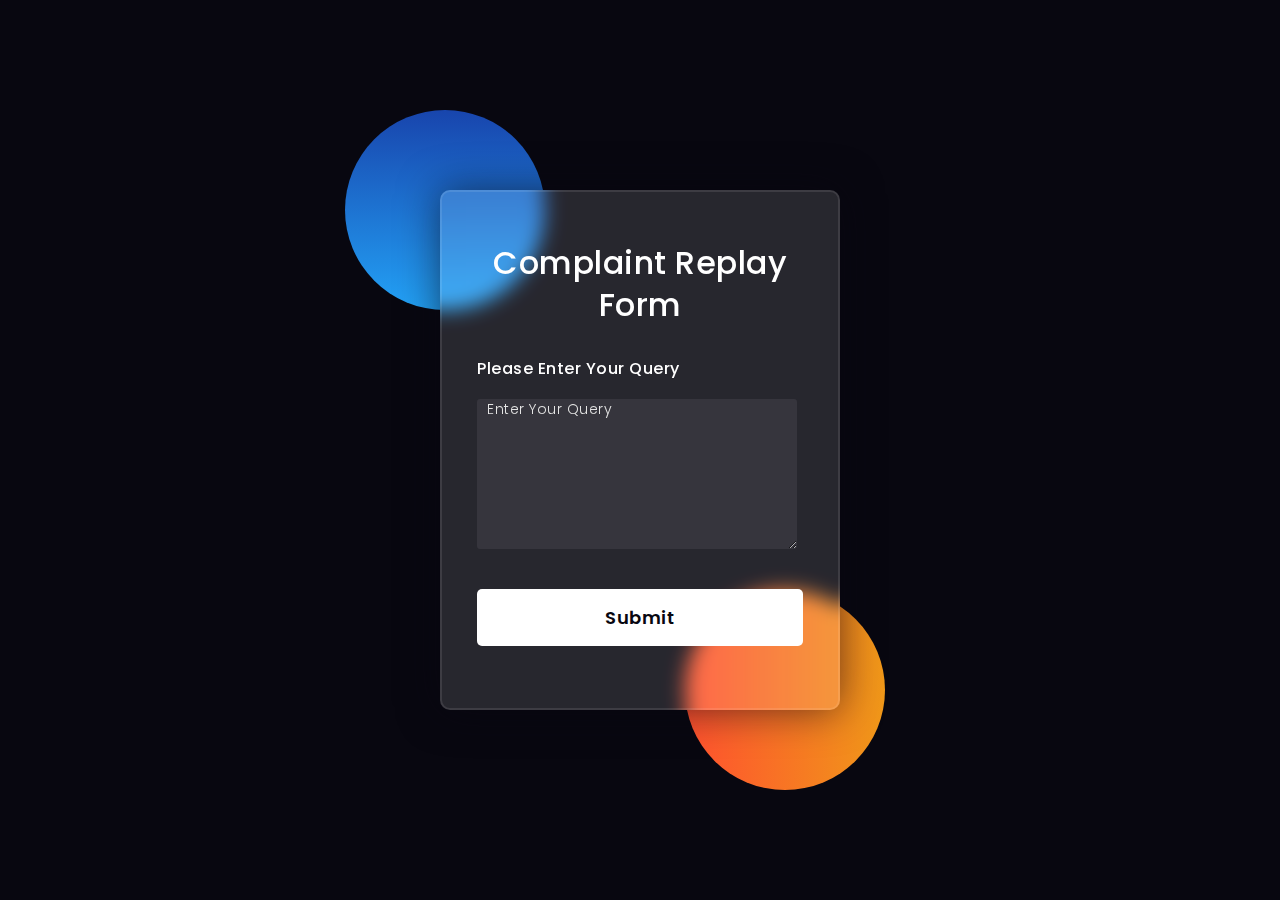
<file: complaint-replay-form.html>
<!DOCTYPE html>
<html lang="en">
<head>
  <!-- Design by foolishdeveloper.com -->
    <title>Glassmorphism login Form Tutorial in html css</title>
 
    <link rel="preconnect" href="https://fonts.gstatic.com">
    <link rel="stylesheet" href="https://cdnjs.cloudflare.com/ajax/libs/font-awesome/5.15.4/css/all.min.css">
    <link href="https://fonts.googleapis.com/css2?family=Poppins:wght@300;500;600&display=swap" rel="stylesheet">
    <!--Stylesheet-->
    <style media="screen">
      *,
*:before,
*:after{
    padding: 0;
    margin: 0;
    box-sizing: border-box;
}
body{
    background-color: #080710;
}
.background{
    width: 430px;
    height: 520px;
    position: absolute;
    transform: translate(-50%,-50%);
    left: 50%;
    top: 50%;
}
.background .shape{
    height: 200px;
    width: 200px;
    position: absolute;
    border-radius: 50%;
}
.shape:first-child{
    background: linear-gradient(
        #1845ad,
        #23a2f6
    );
    left: -80px;
    top: -80px;
}
.shape:last-child{
    background: linear-gradient(
        to right,
        #ff512f,
        #f09819
    );
    right: -30px;
    bottom: -80px;
}
form{
    height: 520px;
    width: 400px;
    background-color: rgba(255,255,255,0.13);
    position: absolute;
    transform: translate(-50%,-50%);
    top: 50%;
    left: 50%;
    border-radius: 10px;
    backdrop-filter: blur(10px);
    border: 2px solid rgba(255,255,255,0.1);
    box-shadow: 0 0 40px rgba(8,7,16,0.6);
    padding: 50px 35px;
}
form *{
    font-family: 'Poppins',sans-serif;
    color: #ffffff;
    letter-spacing: 0.5px;
    outline: none;
    border: none;
}
form h3{
    font-size: 32px;
    font-weight: 500;
    line-height: 42px;
    text-align: center;
}

label{
    display: block;
    margin-top: 30px;
    font-size: 16px;
    font-weight: 500;
}
textarea{
    display: block;
    height: 50px;
    width: 320px;
    height: 150px;
    background-color: rgba(255,255,255,0.07);
    border-radius: 3px;
    padding: 0 10px;
    margin-top: 18px;
    font-size: 14px;
    font-weight: 300;
}
::placeholder{
    color: #e5e5e5;
}
button{
    margin-top: 40px;
    width: 100%;
    background-color: #ffffff;
    color: #080710;
    padding: 15px 0;
    font-size: 18px;
    font-weight: 600;
    border-radius: 5px;
    cursor: pointer;
}

    </style>
</head>
<body>
    <div class="background">
        <div class="shape"></div>
        <div class="shape"></div>
    </div>
    <form>
        <h3>Complaint Replay Form</h3>

        <label for="password">Please Enter Your Query</label>
        <textarea name="complaint-replay" id="complaint-replay" cols="50" rows="50" placeholder="Enter Your Query"></textarea>

        <button>Submit</button>
    </form>
</body>
</html>
</file>
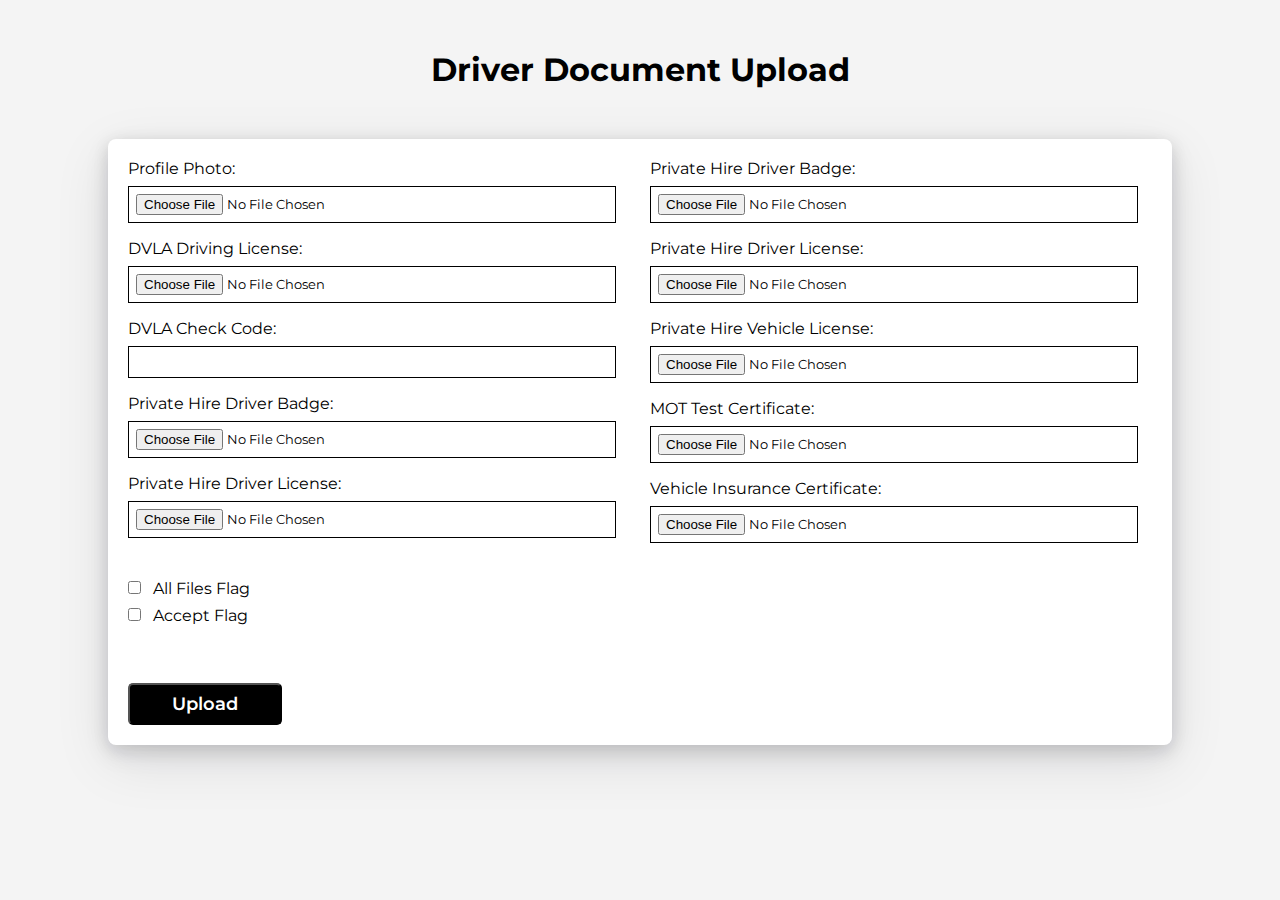
<file: driver-Login.html>
<!DOCTYPE html>
<html lang="en">

<head>
    <meta charset="UTF-8">
    <meta name="viewport" content="width=device-width, initial-scale=1.0">
    <style>
        @import url("https://fonts.googleapis.com/css2?family=Lato:wght@300;400&family=Montserrat:wght@200;300;400;700;800&family=Roboto:wght@300;400&display=swap");

        * {
            margin: 0;
            padding: 0;
            font-family: "Montserrat", sans-serif;
            text-transform: capitalize;
            color: #000000;
        }

        body {
            background-color: #f4f4f4;
            margin: 0;
            padding: 0;
            display: flex;
            justify-content: center;
            align-items: center;
            flex-direction: column;
        }

        /* Chrome, Safari, Edge, Opera */
        input::-webkit-outer-spin-button,
        input::-webkit-inner-spin-button {
            -webkit-appearance: none;
            margin: 0;
        }

        /* Firefox */
        input[type=number] {
            -moz-appearance: textfield;
        }

        form {
            width: 80%;
            margin-top: 50px;
            margin-bottom: 50px;
            background-color: #fff;
            padding: 20px;
            border-radius: 8px;
            box-shadow: rgba(17, 17, 26, 0.1) 0px 4px 16px, rgba(17, 17, 26, 0.1) 0px 8px 24px, rgba(17, 17, 26, 0.1) 0px 16px 56px;
            display: grid;
            gap: 20px;
            grid-template-columns: repeat(2, 1fr);
        }

        label {
            display: block;
            margin-bottom: 8px;
        }

        input[type="file"],
        input[type="number"] {
            margin-bottom: 16px;
            border: 1px solid #000000;
            padding: 7px;
            width: 100%;
        }

        input[type="checkbox"] {
            margin-right: 8px;
            border: 1px solid #000000;
            padding: 7px;
        }

        .column {
            grid-column: span 1;
            margin-right: 30px;
        }

        .full-width {
            grid-column: span 2;
        }

        button {
            margin-top: 50px;
            width: 15%;
            background-color: #000000;
            color: #ffffff;
            transition: 0.5s ease;
            padding: 8px 0;
            font-size: 18px;
            font-weight: 600;
            border-radius: 5px;
            cursor: pointer;
        }

        @media screen and (max-width: 600px) {
            form {
                width: 80%;
                margin-top: 50px;
                margin-bottom: 100px;
                background-color: #fff;
                padding: 20px;
                border-radius: 8px;
                box-shadow: 0 0 10px rgba(0, 0, 0, 0.1);
                display: flex;
                flex-direction: column;
                gap: 20px;
            }

            button {
                width: 33%;
            }
        }
    </style>
    <title>Driver Login</title>
    <link rel="icon" type="image/x-icon" href="assets/images/Euro-New-Logo.jpg">
</head>

<body>
    <h1 style="text-align: center; margin-top: 50px;">Driver Document Upload </h1>
    <form id="uploadForm" action="#" method="post">
        <!-- First 5 inputs on the right -->
        <div class="column">
            <label for="profilePhoto">Profile Photo:</label>
            <input type="file" id="profilePhoto" name="profilePhoto">

            <label for="drivingLicense">DVLA Driving License:</label>
            <input type="file" id="drivingLicense" name="drivingLicense">

            <label for="checkCode">DVLA Check Code:</label>
            <input type="Number" id="checkCode" name="checkCode">

            <label for="driverBadge">Private Hire Driver Badge:</label>
            <input type="file" id="driverBadge" name="driverBadge">

            <label for="vehicleLicense">Private Hire Driver License:</label>
            <input type="file" id="vehicleLicense" name="vehicleLicense">
        </div>

        <!-- Next 5 inputs on the left -->
        <div class="column">
            <label for="driverBadge">Private Hire Driver Badge:</label>
            <input type="file" id="driverBadge" name="driverBadge">

            <label for="vehicleLicense">Private Hire Driver License:</label>
            <input type="file" id="vehicleLicense" name="vehicleLicense">

            <label for="vehicleLicense">Private Hire Vehicle License:</label>
            <input type="file" id="vehicleLicense" name="vehicleLicense">

            <label for="motCertificate">MOT Test Certificate:</label>
            <input type="file" id="motCertificate" name="motCertificate">

            <label for="insuranceCertificate">Vehicle Insurance Certificate:</label>
            <input type="file" id="insuranceCertificate" name="insuranceCertificate">
        </div>

        <!-- Checkboxes and Submit Button -->
        <div class="full-width">
            <label>
                <input type="checkbox" id="allFilesFlag" name="allFilesFlag"> All files flag
            </label>

            <label>
                <input type="checkbox" id="acceptFlag" name="acceptFlag"> Accept flag
            </label>

            <button type="button" onclick="uploadFiles()">Upload</button>
        </div>
    </form>

</body>

</html>
</file>
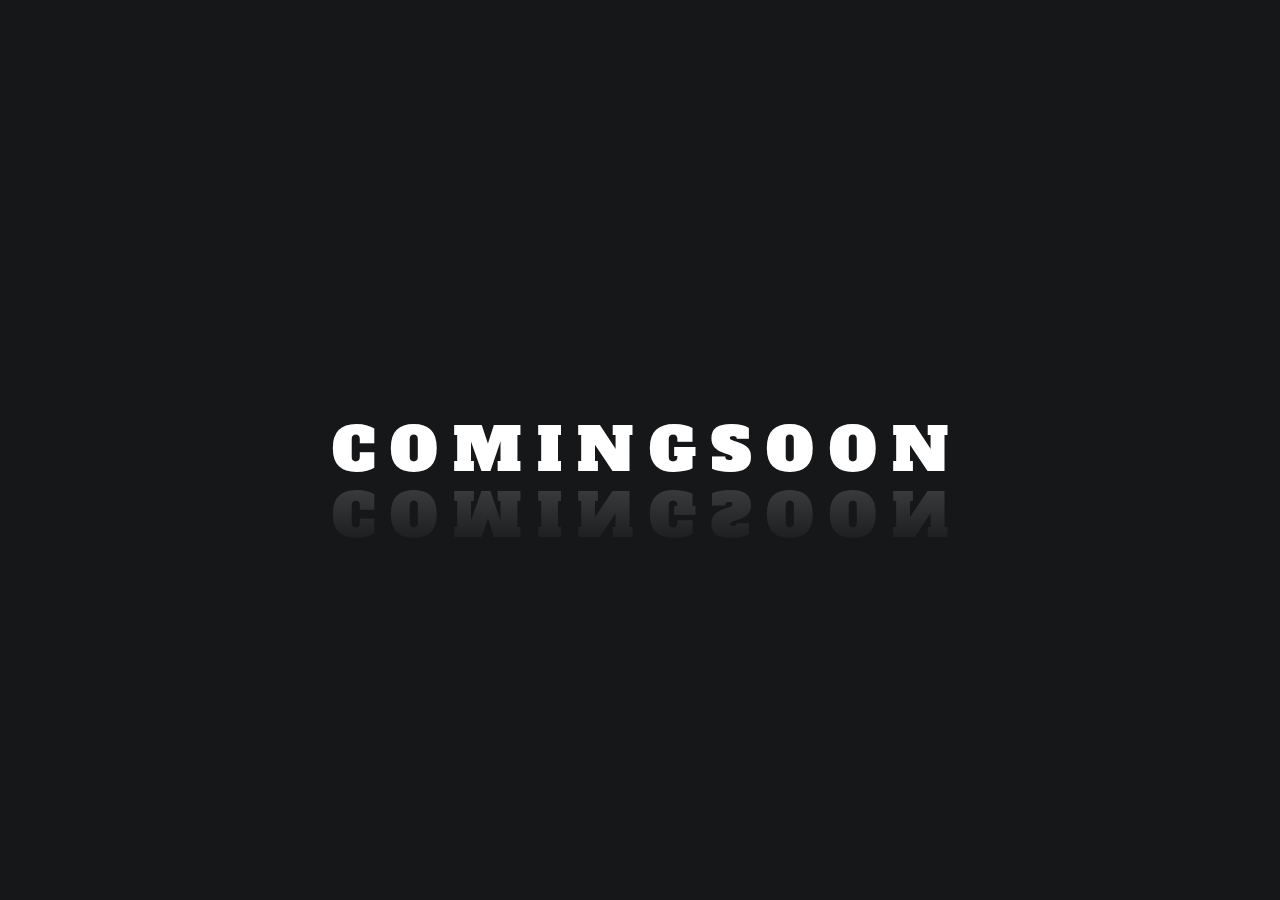
<file: schoolRunPortal.html>
<html lang="en">

<head>
    <meta charset="UTF-8">
    <meta name="viewport" content="width=device-width, initial-scale=1.0">
    <title>School Runs Portal</title>
    <style>
        @import url('https://fonts.googleapis.com/css2?family=Alfa+Slab+One&display=swap');

        * {
            padding: 0;
            margin: 0;
            box-sizing: border-box;
        }

        body {
            background-color: #151719;
            display: flex;
            justify-content: center;
            align-items: center;
            min-height: 100vh;
            text-align: center;
        }

        .waviy {
            position: relative;
            -webkit-box-reflect: below -20px linear-gradient(transparent, rgba(0, 0, 0, .2));
            font-size: 60px;
        }

        .waviy span {
            font-family: 'Alfa Slab One', cursive;
            position: relative;
            display: inline-block;
            color: #fff;
            text-transform: uppercase;
            animation: waviy 2.5s infinite;
            animation-delay: calc(.2s * var(--i));

        }

        @keyframes waviy {

            0%,
            40%,
            100% {
                transform: translateY(0)
            }

            20% {
                transform: translateY(-20px)
            }
        }
    </style>
</head>

<body>
    <div class="waviy">
        <span style="--i:1">c</span>
        <span style="--i:2">o</span>
        <span style="--i:3">m</span>
        <span style="--i:4">i</span>
        <span style="--i:5">n</span>
        <span style="--i:6">g</span>
        <span style="--i:7">s</span>
        <span style="--i:8">o</span>
        <span style="--i:9">o</span>
        <span style="--i:10">n</span>
    </div>
</body>

</html>
</file>
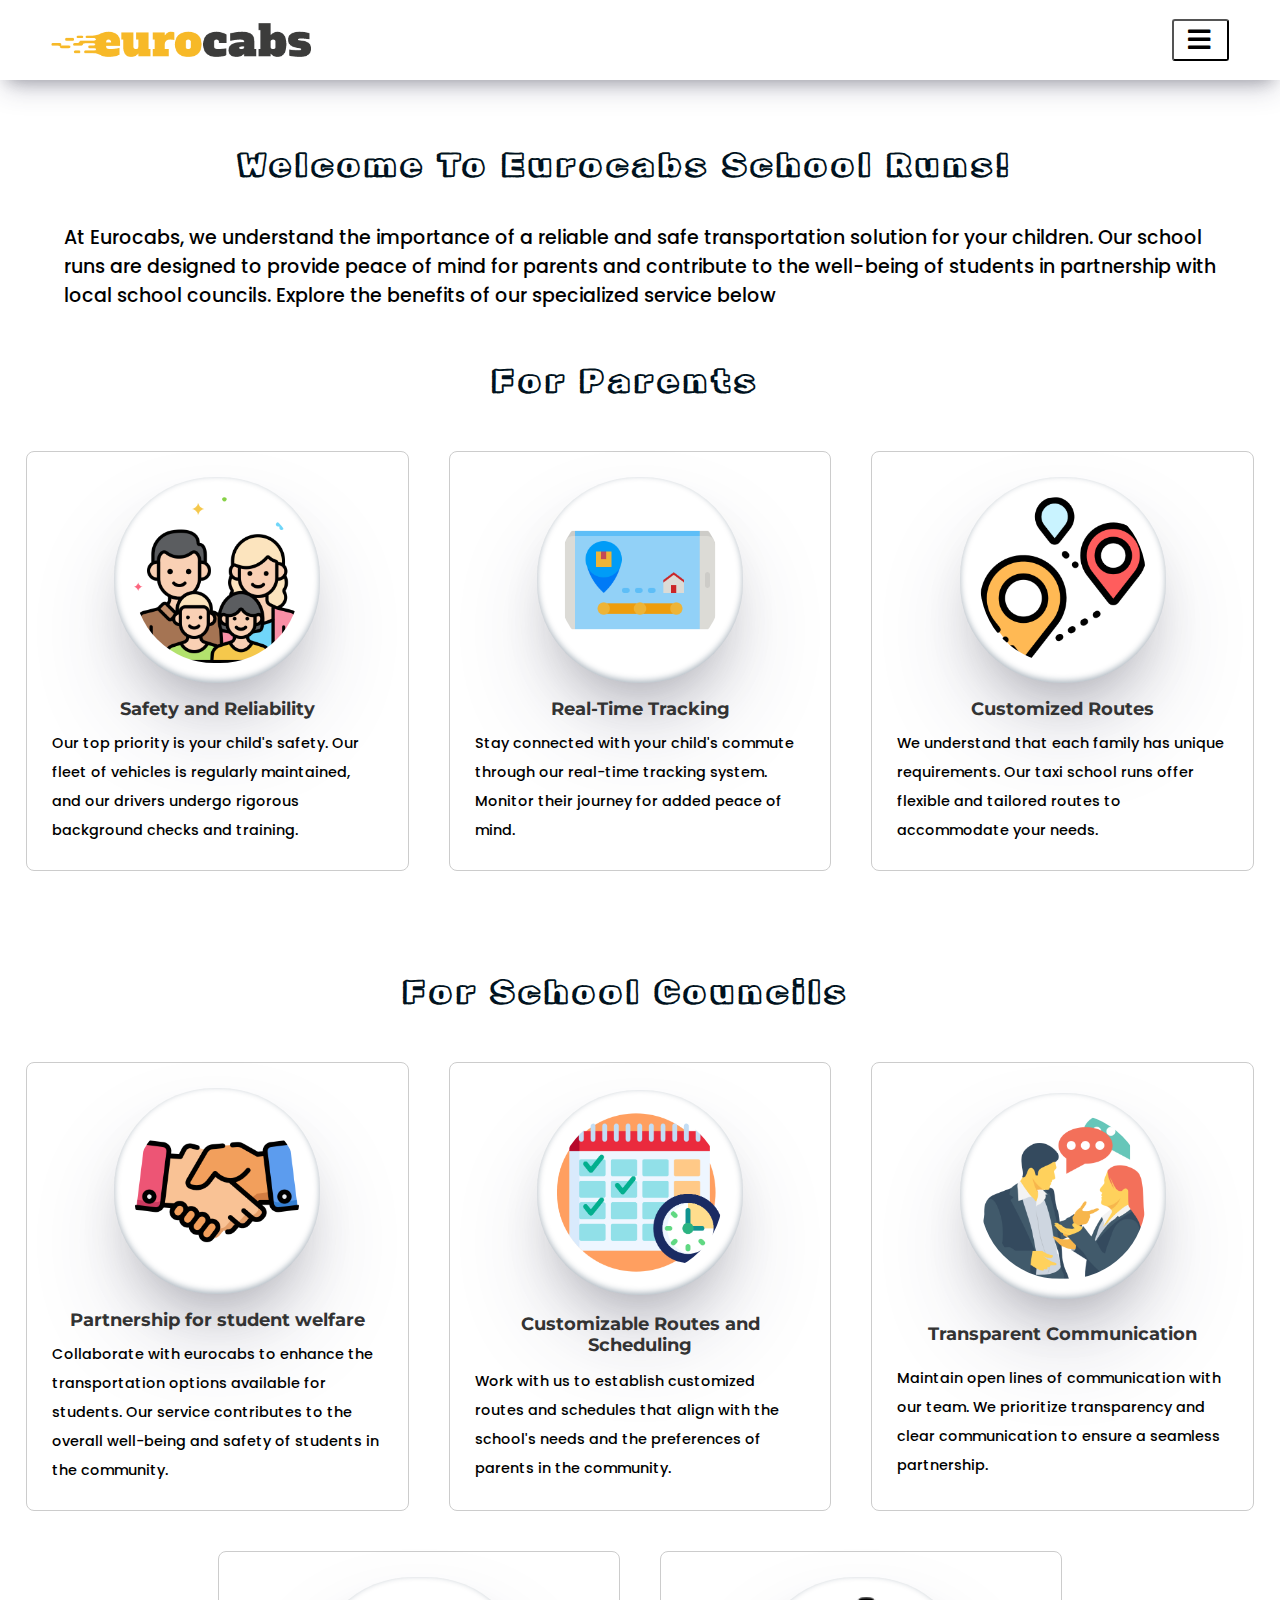
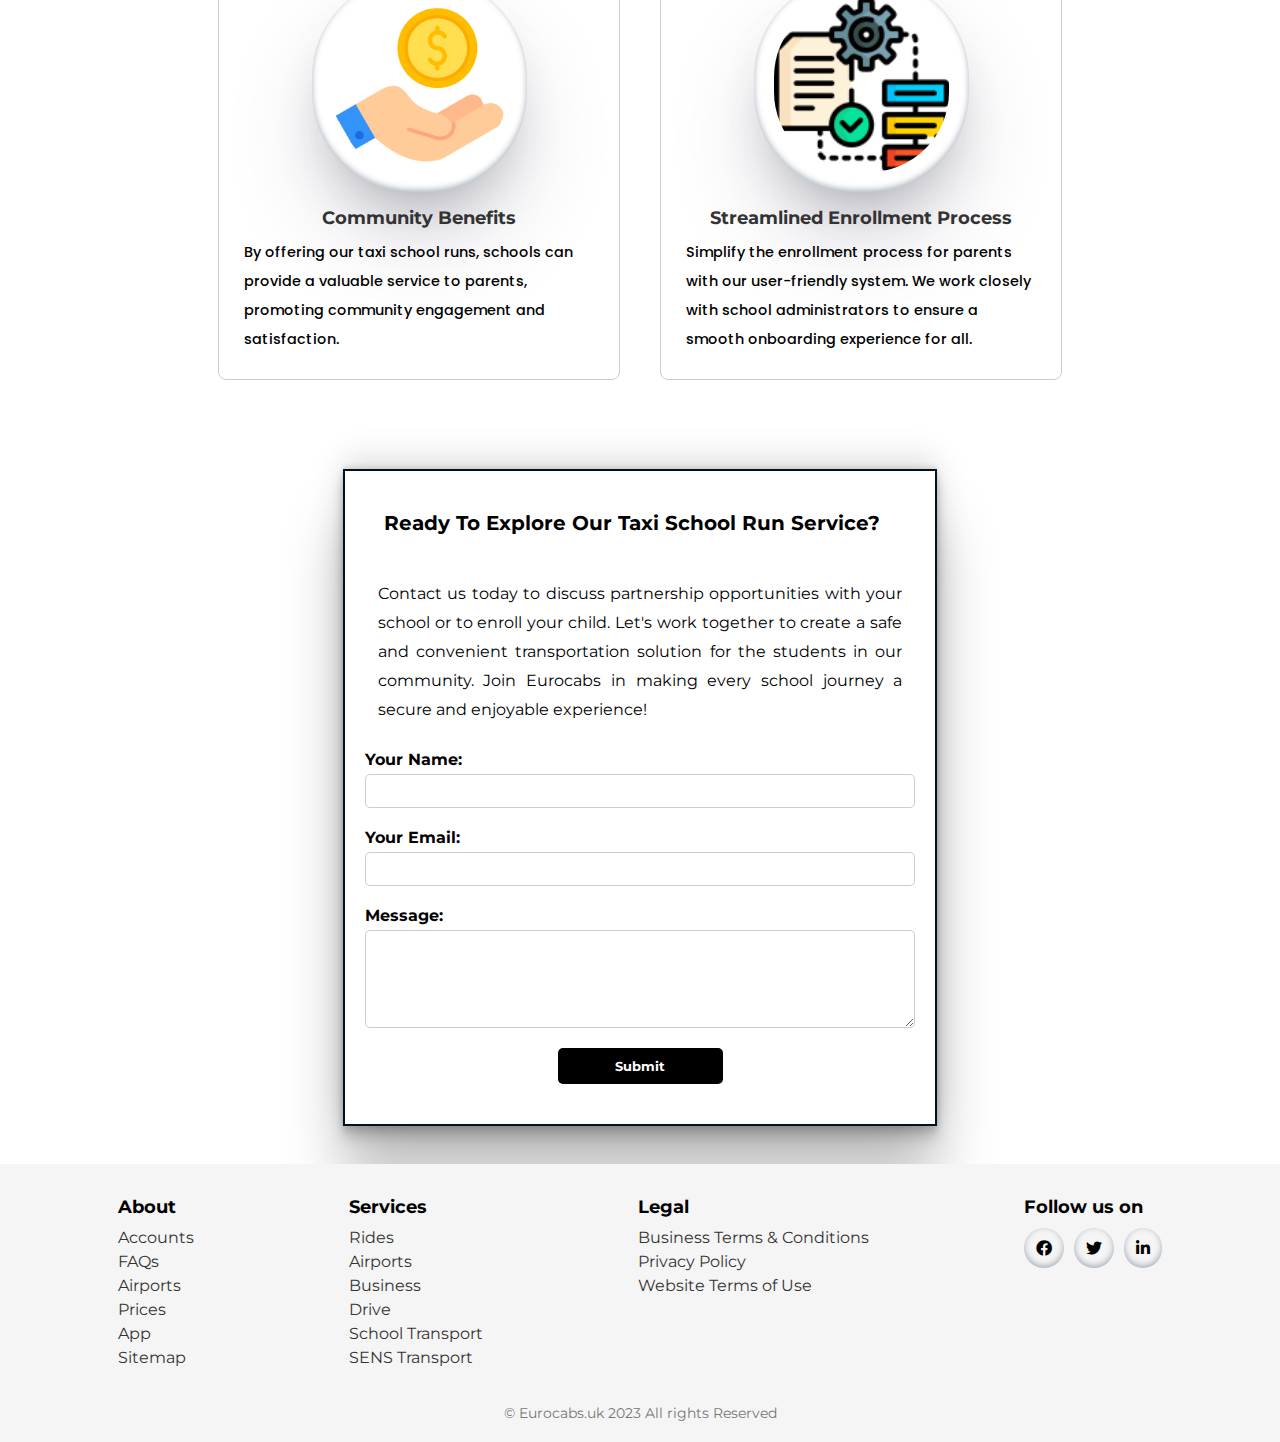
<file: schoolRuns.html>
<html lang="en">

<head>
    <meta charset="UTF-8">
    <meta name="viewport" content="width=device-width, initial-scale=1.0">
    <title>Dash-Taxi</title>
    <link rel="icon" type="image/x-icon" href="assets/images/Euro-New-Logo.jpg">
    <link rel="stylesheet" href="assets/css/schoolRuns.css">
    <link rel="stylesheet" href="https://cdnjs.cloudflare.com/ajax/libs/font-awesome/5.15.3/css/all.min.css" />
    <link rel="stylesheet" href="https://cdnjs.cloudflare.com/ajax/libs/font-awesome/4.7.0/css/font-awesome.min.css" />
    <!-- GSAP -->
    <script src="https://cdnjs.cloudflare.com/ajax/libs/gsap/3.11.1/gsap.min.js"></script>
</head>

<body>
    <div class="navigationbar">
        <nav class="navbar">
            <a href="index.html" target="_self" class="site-name">
                <img src="assets/images/eurocabs-logo.png" alt="">
            </a>
            <button type="button" class="btn-bars"> <span><i class="fas fa-bars"></i></span>
            </button>
            <div class="navbar-collapse">
                <span class="btn-close">
                    <i class="fas fa-times"></i>
                </span>
                <ul class="navbar-nav">
                    <li class="nav-item">
                        <a href="index.html" class="nav-link">Home</a>
                    </li>
                    <li class="nav-item">
                        <a href="http://eb3.autocab.net/#/36364" class="nav-link">Book A Cab</a>
                    </li>
                    <!--  <li class="nav-item">
                        <a href="index.html#about-container" class="nav-link">About</a>
                    </li>
                    <li class="nav-item">
                         <a href="#" class="nav-link">Earn with Dash-Taxi</a> 
                    </li>
                    <li class="nav-item">
                        <a href="corporate.html" class="nav-link">Corporate Accounts</a>
                    </li>
                    <li class="nav-item">
                        <a href="index.html#faq-section" class="nav-link">FAQs</a>
                    </li>-->
                    <li class="nav-item">
                        <a href="index.html#table-container" class="nav-link">Airport Rates</a>
                    </li>
                    <li class="nav-item">
                        <a href="index.html#services-section" class="nav-link">Our Services</a>
                    </li>
                    <li class="nav-item">
                        <a href="index.html#faq-section" class="nav-link">FAQs</a>
                    </li>
                    <li class="nav-item">
                        <a href="index.html#customer-complaints" class="nav-link">Complaints Section</a>
                    </li>
                    <li class="nav-item">
                        <a href="index.html#about-container" class="nav-link">About Us</a>
                    </li>
                </ul>


                <div class="nav-social-icon">
                    <a href="https://www.facebook.com/eurocabs/"><i class="fab fa-facebook"></i><span></span></a>
                    <a href="https://twitter.com/euro_cabs"><i class="fab fa-twitter"></i><span></span></a>
                    <a href="https://www.linkedin.com/company/eurocabs/"><i
                            class="fab fa-linkedin"></i><span></span></a>
                    <!--<a href="#"><i class="fab fa-instagram"></i><span></span></a>-->
                </div>
            </div>
        </nav>
    </div>

    <div class="content">
        <h1>Welcome To Eurocabs School Runs!</h1>
        <div class="info">
            <p>At Eurocabs, we understand the importance of a reliable and safe transportation solution for your
                children.
                Our school runs are designed to provide peace of mind for parents and contribute to the well-being of
                students in partnership with local school councils. Explore the benefits of our specialized service
                below</p>
        </div>

        <h1>For Parents</h1>
        <div class="card">
            <div class="card-item">
                <img src="assets/images/family.png" alt="Safety and Reliability">
                <h4>Safety and Reliability</h4>
                <p>Our top priority is your child's safety. Our fleet of vehicles is regularly maintained, and our
                    drivers undergo rigorous background checks and training.</p>
            </div>

            <div class="card-item">
                <img src="assets/images/tracking-app.png" alt="Real-Time Tracking">
                <h4>Real-Time Tracking</h4>
                <p>Stay connected with your child's commute through our real-time tracking system. Monitor their journey
                    for added peace of mind.</p>
            </div>

            <div class="card-item">
                <img src="assets/images/route.png" alt="Customized Routes">
                <h4>Customized Routes</h4>
                <p>We understand that each family has unique requirements. Our taxi school runs offer flexible and
                    tailored routes to accommodate your needs.</p>
            </div>
        </div>

        <h1>For School Councils</h1>
        <div class="card-2">
            <div class="card-item">
                <img src="assets/images/handshake.png" alt="Partnership for Student Welfare">
                <h4>Partnership for student welfare</h4>
                <p>Collaborate with eurocabs to enhance the transportation options available for students. Our service
                    contributes to the overall well-being and safety of students in the community.</p>
            </div>

            <div class="card-item">
                <img src="assets/images/timetable.png" alt="Customizable Routes and Scheduling">
                <h4>Customizable Routes and Scheduling</h4>
                <p>Work with us to establish customized routes and schedules that align with the school's needs and the
                    preferences of parents in the community.</p>
            </div>

            <div class="card-item">
                <img src="assets/images/conversation.png" alt="Transparent Communication">
                <h4>Transparent Communication</h4>
                <p>Maintain open lines of communication with our team. We prioritize transparency and clear
                    communication to ensure a seamless partnership.</p>
            </div>

            <div class="card-item">
                <img src="assets/images/financial.png" alt="Community Benefits">
                <h4>Community Benefits</h4>
                <p>By offering our taxi school runs, schools can provide a valuable service to parents, promoting
                    community engagement and satisfaction.</p>
            </div>

            <div class="card-item">
                <img src="assets/images/enrollment.png" alt="Streamlined Enrollment Process">
                <h4>Streamlined Enrollment Process</h4>
                <p>Simplify the enrollment process for parents with our user-friendly system. We work closely with
                    school administrators to ensure a smooth onboarding experience for all.</p>
            </div>
        </div>

        <div class="contact-div">
            <div class="form-container">
                <h2>Ready To Explore Our Taxi School Run Service?</h2>
                <p>Contact us today to discuss partnership opportunities with your school or to enroll your child. Let's
                    work together to create a safe and convenient transportation solution for the students in our
                    community. Join Eurocabs in making every school journey a secure and enjoyable experience!</p>
                <form action="#" method="post">
                    <div class="form-group">
                        <label for="name">Your Name:</label>
                        <input type="text" id="name" name="name" required>
                    </div>
                    <div class="form-group">
                        <label for="email">Your Email:</label>
                        <input type="email" id="email" name="email" required>
                    </div>
                    <div class="form-group">
                        <label for="message">Message:</label>
                        <textarea id="message" name="message" rows="5" required></textarea>
                    </div>
                    <div class="form-group">
                        <button type="submit" class="submit_btn">Submit</button>
                    </div>
                </form>
            </div>

        </div>

    </div>

    <footer class="footer">
        <div class="footer-content">
            <div class="footer-section">
                <h4>About</h4>
                <ul>
                    <li><a href="#">Accounts</a></li>
                    <li><a href="#">FAQs</a></li>
                    <li><a href="#">Airports</a></li>
                    <li><a href="#">Prices</a></li>
                    <li><a href="#">App</a></li>
                    <li><a href="#">Sitemap</a></li>
                </ul>
            </div>
            <div class="footer-section">
                <h4>Services</h4>
                <ul>
                    <li><a href="https://eb3.autocab.net/#/36364">Rides</a></li>
                    <li><a href="https://eb3.autocab.net/#/36364">Airports</a></li>
                    <li><a href="https://eb3.autocab.net/#/36364">Business</a></li>
                    <li><a href="https://eb3.autocab.net/#/36364">Drive</a></li>
                    <li><a href="https://eb3.autocab.net/#/36364">School Transport</a></li>
                    <li><a href="https://eb3.autocab.net/#/36364">SENS Transport</a></li>
                </ul>
            </div>
            <div class="footer-section">
                <h4>Legal</h4>
                <ul>
                    <li><a href="BusinessT&C.html">Business Terms & Conditions</a></li>
                    <li><a href="privacy&policy.html">Privacy Policy</a></li>
                    <li><a href="websiteTerms.html">Website Terms of Use</a></li>
                </ul>
            </div>
            <div class="footer-section">
                <h4>Follow us on</h4>
                <ul class="social-icons">
                    <a href="https://www.facebook.com/eurocabs/"><i class="fab fa-facebook"></i><span></span></a>
                    <a href="https://twitter.com/euro_cabs"><i class="fab fa-twitter"></i><span></span></a>
                    <a href="https://www.linkedin.com/company/eurocabs/"><i
                            class="fab fa-linkedin"></i><span></span></a>
                    <!--<a href="#"><i class="fab fa-instagram"></i><span></span></a>-->
                </ul>
            </div>
        </div>
        <div class="copyright">
            <p>&copy; Eurocabs.uk 2023 All rights Reserved</p>
        </div>
    </footer>

    <script src="assets/js/schoolRuns.js"></script>

</body>

</html>
</file>
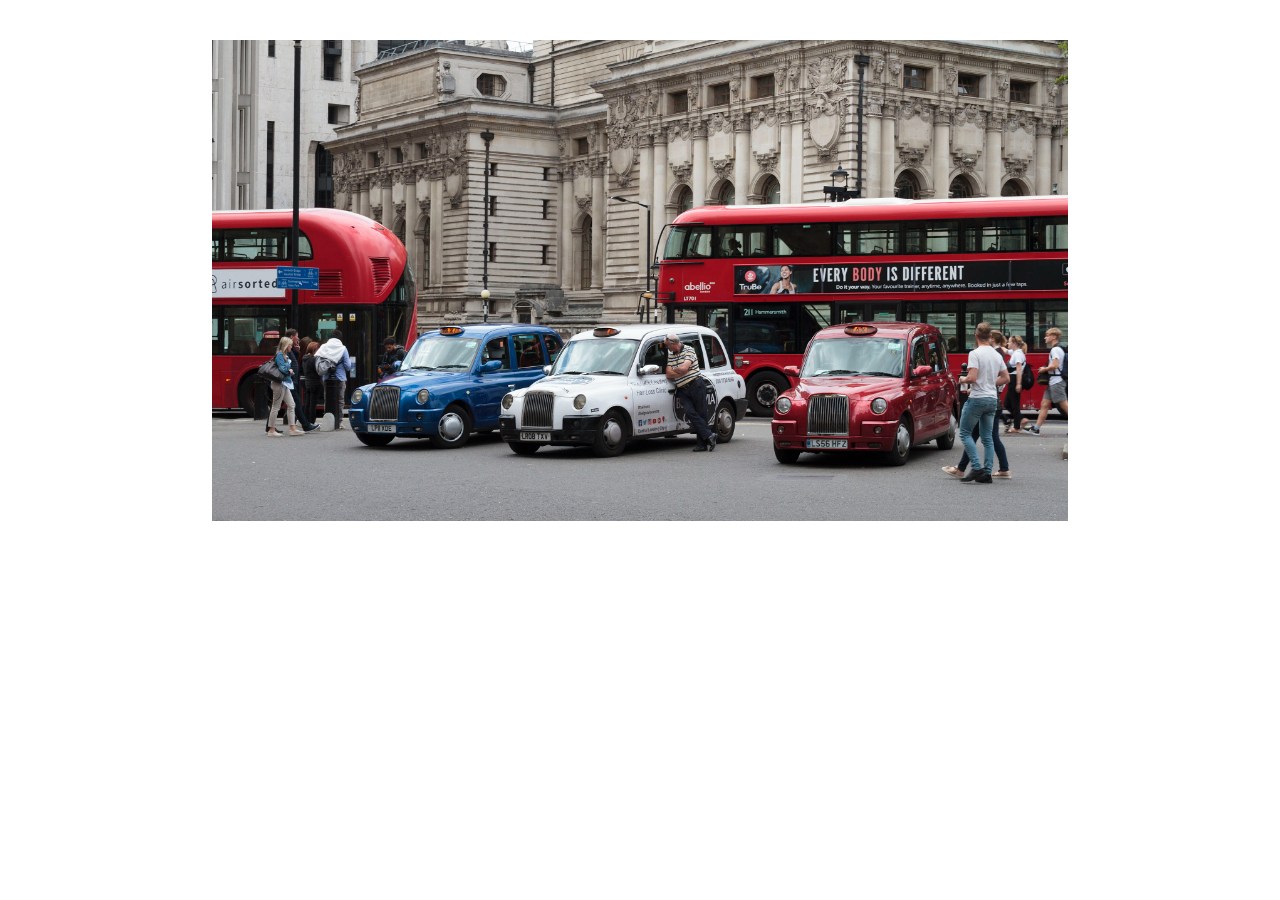
<file: slider.html>
<!DOCTYPE html>
<html lang="en">

<head>
    <meta charset="UTF-8">
    <meta name="viewport" content="width=device-width, initial-scale=1.0">
    <title>Responsive Infinity Slider</title>
    <style>
        body {
            margin: 0;
            font-family: Arial, sans-serif;
        }

        .slider-container {
            position: relative;
            width: 70%;
            overflow: hidden;
            display: block;
            margin: 20px auto;
        }

        .slider {
            display: flex;
            width: 100%;
            transition: transform 0.5s ease-in-out;
        }

        .slide {
            flex: 1;
            padding: 20px;
            box-sizing: border-box;
            text-align: center;
            display: none;
        }

        img {
            max-width: 100%;
            height: auto;
        }

        .slide p {
            font-size: 18px;
            line-height: 1.6;
        }

        .slide.active {
            display: block;
        }

        /* Navigation buttons */
        .prev,
        .next {
            position: absolute;
            top: 50%;
            transform: translateY(-50%);
            padding: 10px 20px;
            border: none;
            border-radius: 5px;
            background-color: #333;
            color: white;
            cursor: pointer;
        }

        .prev {
            left: 10px;
        }

        .next {
            right: 10px;
        }
    </style>
</head>

<body>

    <div class="slider-container">
        <div class="slider">
            <div class="slide">
                <img src="assets/images/bg-img-1.jpg" alt="Image 1">
                <p>
                    <!-- Your content for slide 1 here... -->
                </p>
            </div>
            <div class="slide">
                <img src="assets/images/bg-img-2.jpg" alt="Image 1">
                <p>
                    <!-- Your content for slide 2 here... -->
                </p>
            </div>
            <div class="slide">
                <img src="assets/images/Luxury cars.png" alt="Image 1">
                <p>
                    <!-- Your content for slide 3 here... -->
                </p>
            </div>
            <div class="slide">
                <img src="assets/images/bg-img-1.jpg" alt="Image 1">
                <p>
                    <!-- Your content for slide 4 here... -->
                </p>
            </div>
        </div>
    </div>

    <script>
        let slideIndex = 0;

        function showSlides() {
            const slides = document.querySelectorAll('.slide');
            if (slideIndex >= slides.length) {
                slideIndex = 0;
            } else if (slideIndex < 0) {
                slideIndex = slides.length - 1;
            }

            for (let i = 0; i < slides.length; i++) {
                slides[i].classList.remove('active');
            }

            slides[slideIndex].classList.add('active');
        }

        function changeSlide(n) {
            slideIndex += n;
            showSlides();
        }

        setInterval(() => {
            slideIndex++;
            showSlides();
        }, 1000);

        showSlides();

    </script>
</body>

</html>
</file>
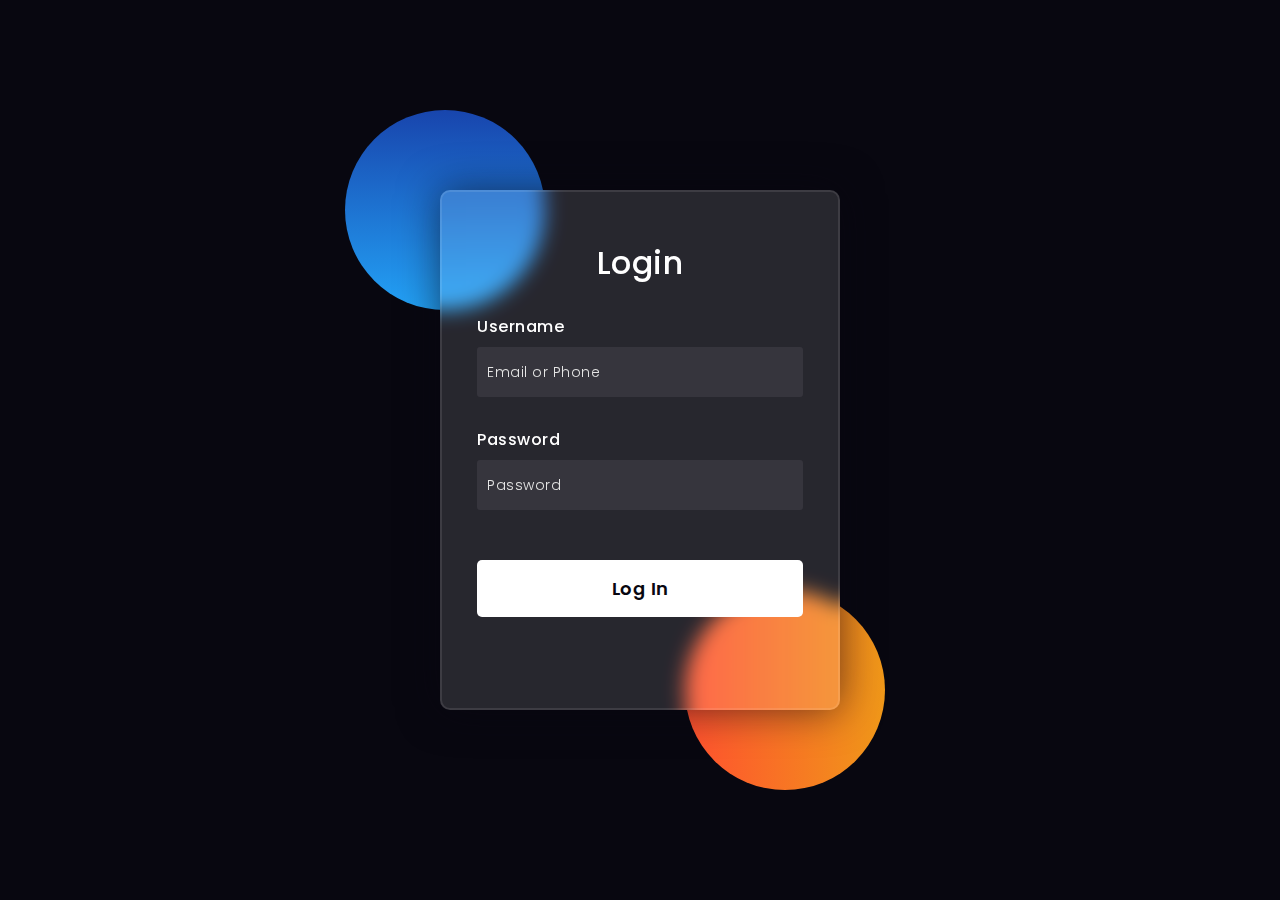
<file: userLogin.html>
<!DOCTYPE html>
<html lang="en">
<head>
  <!-- Design by foolishdeveloper.com -->
    <title>Glassmorphism login Form Tutorial in html css</title>
 
    <link rel="preconnect" href="https://fonts.gstatic.com">
    <link rel="stylesheet" href="https://cdnjs.cloudflare.com/ajax/libs/font-awesome/5.15.4/css/all.min.css">
    <link href="https://fonts.googleapis.com/css2?family=Poppins:wght@300;500;600&display=swap" rel="stylesheet">
    <!--Stylesheet-->
    <style media="screen">
      *,
*:before,
*:after{
    padding: 0;
    margin: 0;
    box-sizing: border-box;
}
body{
    background-color: #080710;
}
.background{
    width: 430px;
    height: 520px;
    position: absolute;
    transform: translate(-50%,-50%);
    left: 50%;
    top: 50%;
}
.background .shape{
    height: 200px;
    width: 200px;
    position: absolute;
    border-radius: 50%;
}
.shape:first-child{
    background: linear-gradient(
        #1845ad,
        #23a2f6
    );
    left: -80px;
    top: -80px;
}
.shape:last-child{
    background: linear-gradient(
        to right,
        #ff512f,
        #f09819
    );
    right: -30px;
    bottom: -80px;
}
form{
    height: 520px;
    width: 400px;
    background-color: rgba(255,255,255,0.13);
    position: absolute;
    transform: translate(-50%,-50%);
    top: 50%;
    left: 50%;
    border-radius: 10px;
    backdrop-filter: blur(10px);
    border: 2px solid rgba(255,255,255,0.1);
    box-shadow: 0 0 40px rgba(8,7,16,0.6);
    padding: 50px 35px;
}
form *{
    font-family: 'Poppins',sans-serif;
    color: #ffffff;
    letter-spacing: 0.5px;
    outline: none;
    border: none;
}
form h3{
    font-size: 32px;
    font-weight: 500;
    line-height: 42px;
    text-align: center;
}

label{
    display: block;
    margin-top: 30px;
    font-size: 16px;
    font-weight: 500;
}
input{
    display: block;
    height: 50px;
    width: 100%;
    background-color: rgba(255,255,255,0.07);
    border-radius: 3px;
    padding: 0 10px;
    margin-top: 8px;
    font-size: 14px;
    font-weight: 300;
}
::placeholder{
    color: #e5e5e5;
}
button{
    margin-top: 50px;
    width: 100%;
    background-color: #ffffff;
    color: #080710;
    padding: 15px 0;
    font-size: 18px;
    font-weight: 600;
    border-radius: 5px;
    cursor: pointer;
}

    </style>
</head>
<body>
    <div class="background">
        <div class="shape"></div>
        <div class="shape"></div>
    </div>
    <form>
        <h3>Login</h3>

        <label for="username">Username</label>
        <input type="text" placeholder="Email or Phone" id="username">

        <label for="password">Password</label>
        <input type="password" placeholder="Password" id="password">

        <button>Log In</button>
        <!-- <div class="social">
          <div class="go"><i class="fab fa-google"></i>  Google</div>
          <div class="fb"><i class="fab fa-facebook"></i>  Facebook</div>
        </div> -->
    </form>
</body>
</html>
</file>
<file: assets/css/schoolRuns.css>
@import url("https://fonts.googleapis.com/css2?family=Lato:wght@300;400&family=Montserrat:wght@200;300;400;700;800&family=Roboto:wght@300;400&display=swap");
@import url("https://fonts.googleapis.com/css2?family=Poppins:wght@300;400;500&family=Roboto:wght@300;400&family=Rubik+Doodle+Shadow&family=Rubik+Lines&display=swap");
* {
  margin: 0;
  padding: 0;
  font-family: "Montserrat", sans-serif;
  color: #000000;
}

body {
  scroll-behavior: smooth;
}

ul li {
  list-style-type: none;
}
button {
  outline: 0;
  cursor: pointer;
}
a {
  text-decoration: none;
  color: #000;
}
/* ==== end of Base ===== */

/* ==== Navbar ==== */
.navbar {
  background-color: #ffffff;
  box-shadow: rgba(50, 50, 93, 0.25) 0px 13px 27px -5px,
    rgba(0, 0, 0, 0.3) 0px 8px 16px -8px;
  color: #fff;
  position: fixed;
  top: 0;
  right: 0;
  z-index: 999;
  width: 100%;
  display: flex;
  align-items: center;
  justify-content: space-between;
  height: 80px;
}

.btn-bars {
  background-color: #ffffff;
  color: #39b54a;
  font-size: 0.95rem;
  font-weight: 700;
  letter-spacing: 2px;
  display: flex;
  padding: 0.4rem 0.9rem;
  align-items: center;
  border-radius: 3px;
  /* margin: 1.6rem 1.6rem 0 0; */
  margin: 2vw 4vw;
  transition: all 0.4s ease;
}
.btn-bars span {
  font-size: 1.6rem;
  color: #fff;
}

.btn-bars:hover {
  color: #fff;
}
.navbar-collapse {
  position: fixed;
  top: 0;
  right: 0;
  height: 100vh;
  background-color: #000000;
  width: 240px;
  padding: 1.6rem;
  transform: translateX(100%);
  transition: all 0.5s ease;
}

.btn-close {
  background-color: #252525;
  display: block;
  width: 33px;
  height: 33px;
  font-size: 1.6rem;
  display: flex;
  align-items: center;
  margin-left: auto;
  justify-content: center;
  border-radius: 4px;
  cursor: pointer;
  transition: color 0.5s ease;
}

.btn-close:hover {
  color: #39b54a;
}
.navbar-nav {
  margin: 4rem 0;
}
.nav-item {
  margin: 1.4rem 0;
  line-height: 40px;
}
.nav-link {
  color: #fff;
  font-size: 1.3rem;
  transition: color 0.5s ease;
  margin-top: 30px;
}
.nav-link:hover {
  color: #fede00;
}

.nav-social-icon {
  margin-top: 3rem;
  margin-right: 4rem;
  display: flex;
  justify-content: space-between;
}
.nav-social-icon a i {
  color: white;
  /* font-size: 16px; */
}

.nav-social-icon a:nth-child(1):hover i {
  color: #3b5998;
  transition: 1s all ease;
}

.nav-social-icon a:nth-child(2):hover i {
  color: #1da1f2;
  transition: 1s all ease;
}

.nav-social-icon a:nth-child(3):hover i {
  color: #0e76a8;
  transition: 1s all ease;
}

.nav-social-icon a:nth-child(4):hover i {
  color: #c13584;
  transition: 1s all ease;
}

/* === show menu ===  */
.showMenu {
  transform: translateX(0);
}

.site-name img {
  width: 50%;
  padding: 2vw 4vw;
}

/* Second section */
.content {
  min-height: 100%;
  min-width: 100%;
  margin-top: 95px;
}

.content h1 {
  text-align: center;
  padding: 4vw 2vw 0vw 0vw;
  font-family: "Rubik Doodle Shadow", sans-serif;
  color: #001220;
  letter-spacing: 6px;
}

.info {
  width: 90%;
  display: block;
  margin: auto;
}

.center {
  text-align: center;
  font-family: "Montserrat", sans-serif;
}

.info p {
  font-size: 19px;
  font-family: "Poppins", sans-serif;
  padding: 3vw 0 0 0;
  line-height: 2.3vw;
  font-weight: 500;
  color: #000000;
}

.card {
  display: flex;
  flex-wrap: wrap;
  justify-content: center;
  padding: 4vw 2vw 4vw 2vw;
  gap: 40px;
}

.card-2 {
  display: flex;
  flex-wrap: wrap;
  justify-content: center;
  padding: 4vw 2vw 4vw 2vw;
  gap: 40px;
}

.card-item {
  flex: 1 1 300px;
  max-width: 350px;
  border: 1px solid #ccc;
  border-radius: 8px;
  padding: 25px;
  display: flex;
  flex-direction: column;
  justify-content: space-around;
  align-items: center;
  transition: transform 0.3s ease-in-out;
}

.card-item h4 {
  text-align: center;
}

.card-item:hover {
  transform: scale(1.05);
}

.card-item img {
  width: 50%;
  border-radius: 100px;
  margin-bottom: 15px;
  box-shadow: rgba(50, 50, 93, 0.25) 0px 50px 100px -20px,
    rgba(0, 0, 0, 0.3) 0px 30px 60px -30px,
    rgba(10, 37, 64, 0.35) 0px -2px 6px 0px inset;
  padding: 20px;
}

.card-item h3 {
  font-size: 1.2em;
  margin-bottom: 5px;
}

.card-item h4 {
  font-size: 1.1em;
  color: #333;
  margin-bottom: 10px;
}

.card-item p {
  font-size: 0.9em;
  font-family: "Poppins", sans-serif;
  font-weight: 500;
  line-height: 29px;
}

.contact-div {
  padding: 3vw 2vw 3vw 2vw;
  margin: auto;
}

.form-container {
  max-width: 550px;
  margin: 0 auto;
  padding: 20px;
  border: 2px solid #001220;
  box-shadow: rgba(0, 0, 0, 0.25) 0px 54px 55px,
    rgba(0, 0, 0, 0.12) 0px -12px 30px, rgba(0, 0, 0, 0.12) 0px 4px 6px,
    rgba(0, 0, 0, 0.17) 0px 12px 13px, rgba(0, 0, 0, 0.09) 0px -3px 5px;
}

.form-container h2 {
  padding: 1.5vw;
  font-size: 20px;
}

.form-container p {
  line-height: 29px;
  text-align: justify;
  padding: 2vw 1vw 2vw 1vw;
}

.form-group {
  margin-bottom: 20px;
}

label {
  display: block;
  margin-bottom: 5px;
  font-weight: bold;
  float: left;
}

input[type="text"],
input[type="email"],
textarea {
  width: 100%;
  padding: 8px;
  border: 1px solid #ccc;
  border-radius: 5px;
  box-sizing: border-box; /* Ensure padding doesn't affect width */
}

.submit_btn {
  padding: 10px 20px;
  border: none;
  outline: none;
  margin: auto;
  width: 30%;
  display: block;
  border-radius: 5px;
  background-color: #000000;
  color: white;
  font-weight: 700;
  cursor: pointer;
  transition: background-color 0.3s ease;
}

.submit_btn:hover {
  background-color: #f7b928;
  transition: 0.5s ease;
}

/* footer css */

.footer {
  background-color: #f5f5f5;
  padding: 20px 0;
}

.footer-content {
  display: flex;
  flex-wrap: wrap;
  justify-content: space-around;
  max-width: 1200px;
  margin: 0 auto;
}

.footer-section {
  padding: 0 20px;
  margin: 12px;
}

.footer-section h4 {
  font-size: 18px;
  margin-bottom: 10px;
}

.footer-section ul {
  list-style: none;
  padding: 0;
}

.footer-section ul li {
  margin-bottom: 5px;
}

.footer-section ul li a {
  text-decoration: none;
  color: #333;
}

.social-icons {
  display: flex;
  justify-content: space-between;
  gap: 10px;
}

.social-icons a {
  box-shadow: rgba(50, 50, 93, 0.25) 0px 50px 100px -20px,
    rgba(0, 0, 0, 0.3) 0px 30px 60px -30px,
    rgba(10, 37, 64, 0.35) 0px -2px 6px 0px inset;
  padding: 12px;
  border-radius: 30px;
}

.social-icons a:nth-child(1):hover i {
  color: #3b5998;
  transition: 1s all ease;
}

.social-icons a:nth-child(2):hover i {
  color: #1da1f2;
  transition: 1s all ease;
}

.social-icons a:nth-child(3):hover i {
  color: #0e76a8;
  transition: 1s all ease;
}

.social-icons a:nth-child(4):hover i {
  color: #c13584;
  transition: 1s all ease;
}

.copyright {
  text-align: center;
  margin-top: 20px;
}

.copyright p {
  font-size: 14px;
  color: #777;
}

@media screen and (max-width: 600px) {
  .site-name {
    font-size: 1.8rem;
  }
  .btn-bars {
    padding: 0 0.5rem;
  }
  .navbar-close {
    width: 100%;
  }
  .navbar-nav {
    margin: 4rem 0rem;
  }
  .content h1 {
    font-size: 18px;
    padding: 12px;
    line-height: 8vw;
  }
  .info p {
    font-size: 16px;
    line-height: 7vw;
    text-align: justify;
  }
  .card-item {
    max-width: 300px;
  }
  .contact-div {
    padding: 9vw 0 9vw 0;
  }
  .form-container {
    width: 83%;
  }
  .form-container h2 {
    text-align: center;
    line-height: 7vw;
  }
  .form-container p {
    font-size: 14px;
    padding: 3vw;
    text-align: justify;
    letter-spacing: 1px;
  }
}
</file>
